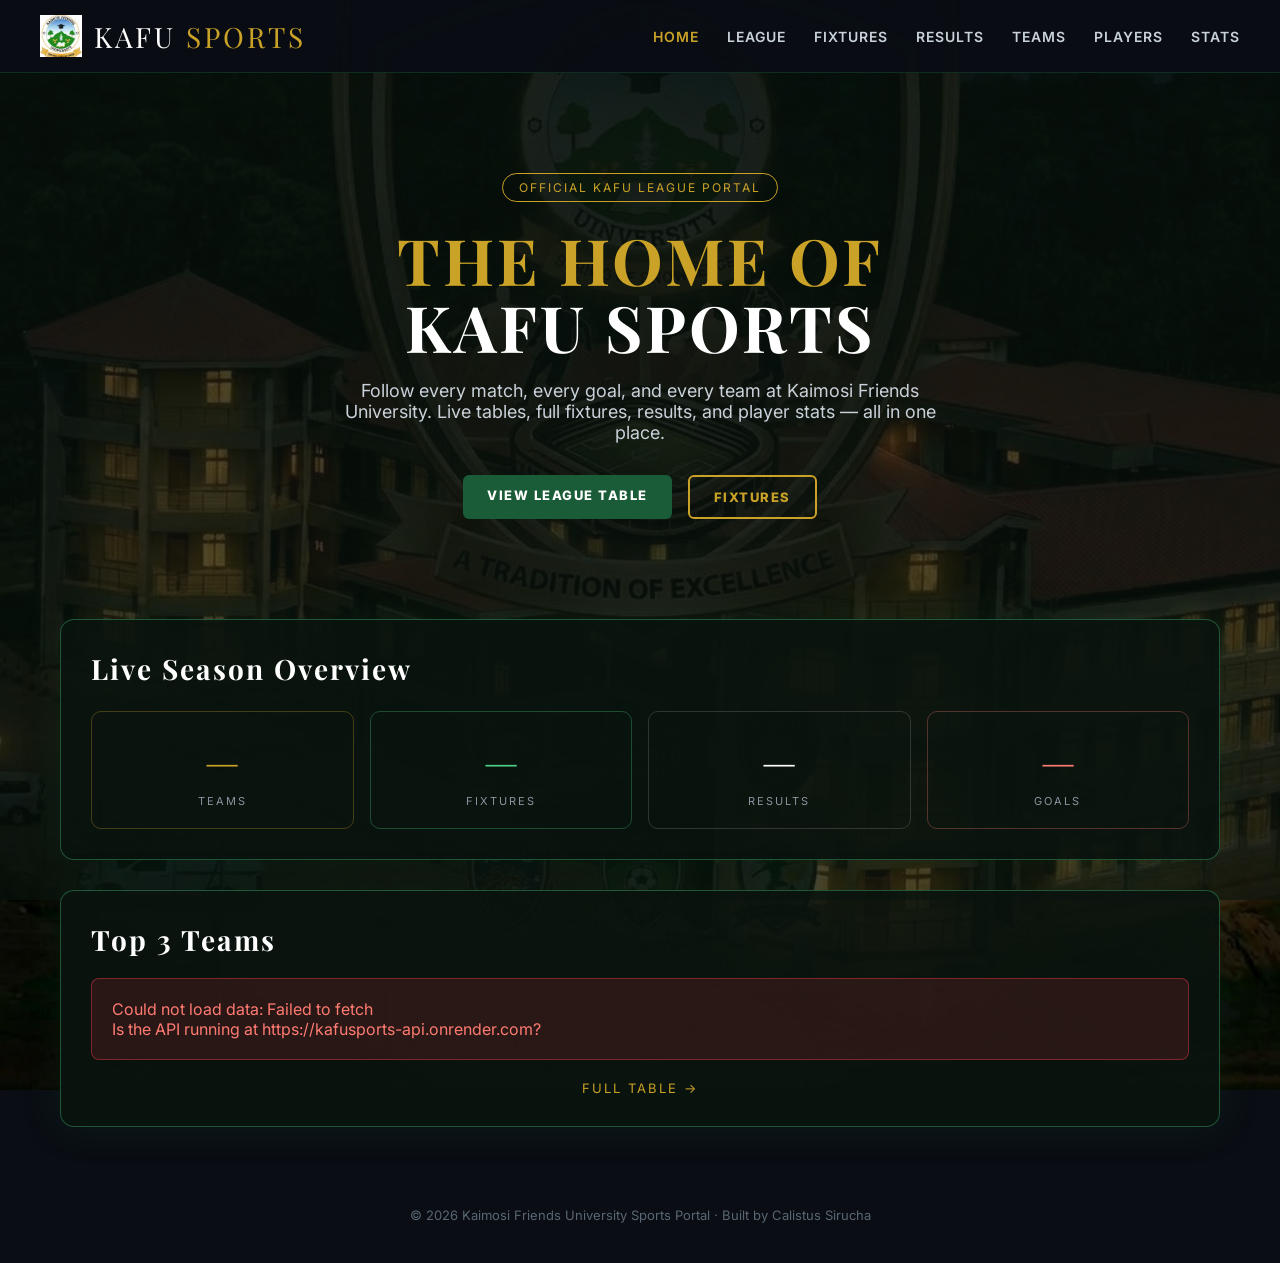
<file: index.html>
<!DOCTYPE html>
<html lang="en">
<head>
    <meta name="google-site-verification" content="x-C_Fi7UBBYQE144RLvunkbSmVlTTTq7prIg-m4RNas" />
    <meta charset="UTF-8">
    <meta name="viewport" content="width=device-width, initial-scale=1.0">
    <title>KAFU Sports Portal</title>
    <link rel="preconnect" href="https://fonts.googleapis.com">
    <link rel="preconnect" href="https://fonts.gstatic.com" crossorigin>
    <link href="https://fonts.googleapis.com/css2?family=Playfair+Display:wght@400;600;700;800&family=Inter:wght@400;500;600;700&display=swap" rel="stylesheet">
    <link rel="stylesheet" href="css/style.css">
</head>
<body>

<nav class="navbar">
    <a class="navbar-brand" href="index.html">
        <img src="images/kafu-logo.png" alt="KAFU"/>
        <span class="brand-text">KAFU <span class="brand-accent">SPORTS</span></span>
    </a>
    <button class="nav-toggle" id="navToggle">☰</button>
    <div class="nav-links" id="navLinks">
        <a href="index.html" class="active">Home</a>
        <a href="league.html">League</a>
        <a href="fixtures.html">Fixtures</a>
        <a href="results.html">Results</a>
        <a href="teams.html">Teams</a>
        <a href="players.html">Players</a>
        <a href="stats.html">Stats</a>
    </div>
</nav>

<main class="container">

    <!-- HERO -->
    <div style="text-align: center; padding: 60px 20px; margin-bottom: 40px;">
        <div style="display: inline-block; padding: 6px 16px; border: 1px solid #C9A227; border-radius: 50px; font-size: 12px; letter-spacing: 2px; color: #C9A227; margin-bottom: 24px;">
            OFFICIAL KAFU LEAGUE PORTAL
        </div>
        <h1 style="font-size: 64px; line-height: 1.05; margin-bottom: 20px;">
            THE HOME OF<br><span style="color: #FFFFFF;">KAFU SPORTS</span>
        </h1>
        <p style="font-size: 18px; color: #C9D1D9; max-width: 600px; margin: 0 auto 32px;">
            Follow every match, every goal, and every team at Kaimosi Friends University.
            Live tables, full fixtures, results, and player stats — all in one place.
        </p>
        <div style="display: flex; gap: 16px; justify-content: center; flex-wrap: wrap;">
            <a href="league.html" class="btn">View League Table</a>
            <a href="fixtures.html" class="btn btn-outline">Fixtures</a>
        </div>
    </div>

    <!-- LIVE STATS -->
    <div class="card" style="margin-bottom: 30px;">
        <h2 style="margin-bottom: 24px;">Live Season Overview</h2>
        <div id="statsGrid" style="display: grid; grid-template-columns: repeat(auto-fit, minmax(140px, 1fr)); gap: 16px;">
            <div style="text-align: center; padding: 20px; border: 1px solid rgba(201,162,39,0.3); border-radius: 10px;">
                <div id="statTeams" style="font-family: 'Playfair Display', serif; font-size: 42px; color: #C9A227;">—</div>
                <div style="font-size: 11px; letter-spacing: 2px; color: #8b949e; margin-top: 6px;">TEAMS</div>
            </div>
            <div style="text-align: center; padding: 20px; border: 1px solid rgba(77,208,134,0.3); border-radius: 10px;">
                <div id="statFixtures" style="font-family: 'Playfair Display', serif; font-size: 42px; color: #4DD086;">—</div>
                <div style="font-size: 11px; letter-spacing: 2px; color: #8b949e; margin-top: 6px;">FIXTURES</div>
            </div>
            <div style="text-align: center; padding: 20px; border: 1px solid rgba(255,255,255,0.15); border-radius: 10px;">
                <div id="statResults" style="font-family: 'Playfair Display', serif; font-size: 42px; color: #FFFFFF;">—</div>
                <div style="font-size: 11px; letter-spacing: 2px; color: #8b949e; margin-top: 6px;">RESULTS</div>
            </div>
            <div style="text-align: center; padding: 20px; border: 1px solid rgba(255,123,114,0.3); border-radius: 10px;">
                <div id="statGoals" style="font-family: 'Playfair Display', serif; font-size: 42px; color: #ff7b72;">—</div>
                <div style="font-size: 11px; letter-spacing: 2px; color: #8b949e; margin-top: 6px;">GOALS</div>
            </div>
        </div>
    </div>

    <!-- TOP 3 -->
    <div class="card">
        <h2 style="margin-bottom: 20px;">Top 3 Teams</h2>
        <div id="topThree">
            <div class="loading">Loading standings…</div>
        </div>
        <a href="league.html" style="display: block; text-align: center; margin-top: 20px; color: #C9A227; text-decoration: none; font-size: 13px; letter-spacing: 2px;">FULL TABLE →</a>
    </div>

</main>

<footer>© 2026 Kaimosi Friends University Sports Portal · Built by Calistus Sirucha</footer>

<script src="js/api.js"></script>
<script>
    // Hamburger menu
    document.getElementById('navToggle')?.addEventListener('click', function () {
        document.getElementById('navLinks').classList.toggle('open');
        this.textContent = document.getElementById('navLinks').classList.contains('open') ? '✕' : '☰';
    });

    // Load live data
    async function loadHome() {
        try {
            const [league, fixtures, results, stats] = await Promise.all([
                API.getLeague(),
                API.getFixtures(),
                API.getResults(),
                API.getStats()
            ]);

            // Stats
            document.getElementById('statTeams').textContent    = stats.totalTeams    ?? league.length;
            document.getElementById('statFixtures').textContent = fixtures.length;
            document.getElementById('statResults').textContent  = results.length;
            document.getElementById('statGoals').textContent    = stats.totalGoals    ?? 0;

            // Top 3
            const topThree = league.slice(0, 3);
            const html = topThree.map(t => `
                <div style="display: flex; justify-content: space-between; align-items: center; padding: 16px 0; border-bottom: 1px solid rgba(77,208,134,0.12);">
                    <div style="display: flex; align-items: center; gap: 16px;">
                        <span style="font-family: 'Playfair Display', serif; font-size: 24px; color: #C9A227; min-width: 28px;">${t.pos}</span>
                        <span style="font-weight: 600; color: #FFFFFF; font-size: 16px;">${t.team.name}</span>
                    </div>
                    <div style="display: flex; gap: 20px; font-size: 13px; color: #8b949e;">
                        <span>${t.wins}W ${t.draws}D ${t.losses}L</span>
                        <span style="font-weight: 700; color: #C9A227; font-size: 16px;">${t.points} pts</span>
                    </div>
                </div>
            `).join('');
            document.getElementById('topThree').innerHTML = html || '<div class="loading">No teams yet</div>';

        } catch (err) {
            console.error('Failed to load home data:', err);
            document.getElementById('topThree').innerHTML =
                `<div class="error">Could not load data: ${err.message}<br>Is the API running at ${API_BASE}?</div>`;
        }
    }

    loadHome();
</script>

</body>
</html>
</file>
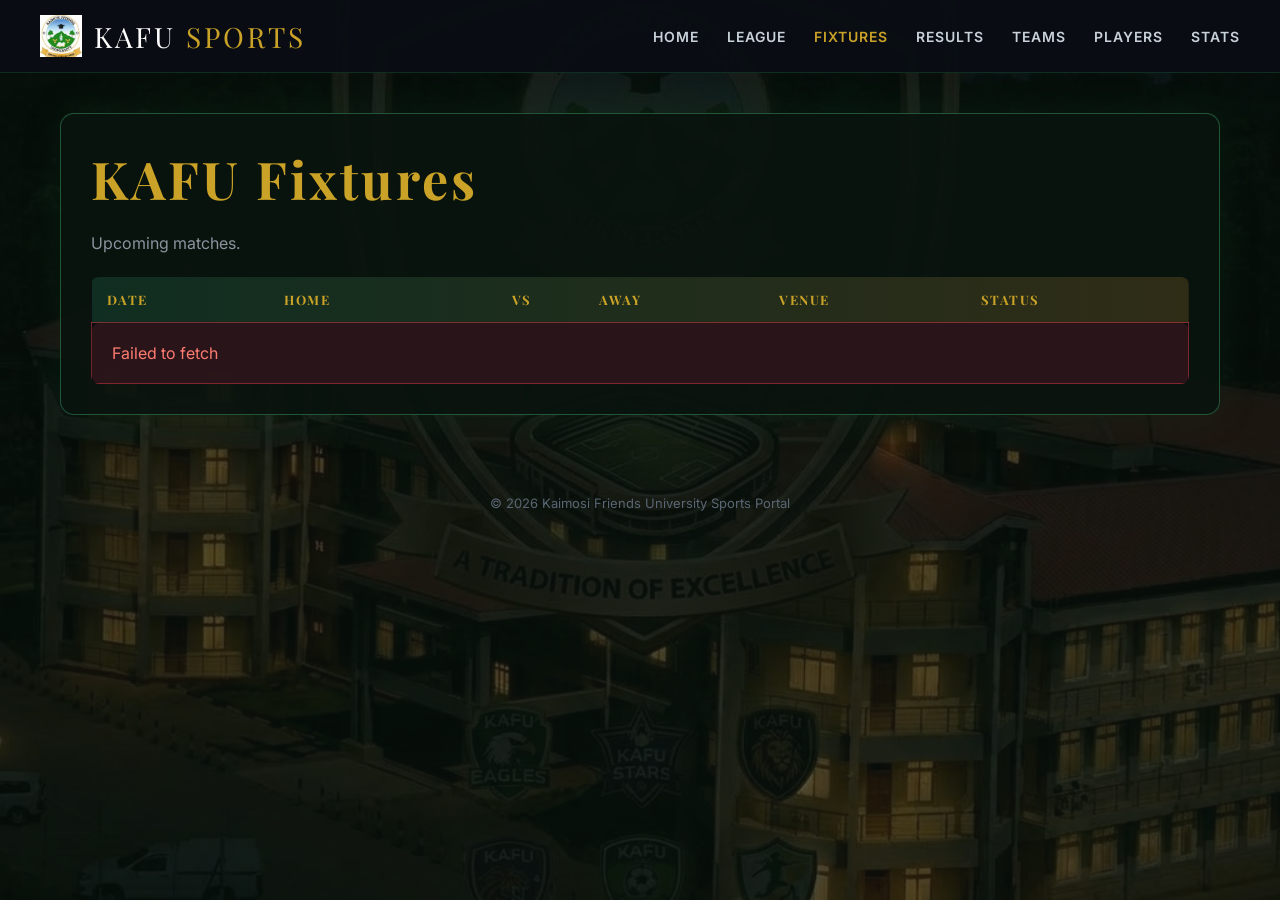
<file: fixtures.html>
<!DOCTYPE html>
<html lang="en">
<head>
    <meta name="google-site-verification" content="x-C_Fi7UBBYQE144RLvunkbSmVlTTTq7prIg-m4RNas" />
    <meta charset="UTF-8">
    <meta name="viewport" content="width=device-width, initial-scale=1.0">
    <title>Fixtures | KAFU Sports</title>
    <link href="https://fonts.googleapis.com/css2?family=Playfair+Display:wght@400;600;700;800&family=Inter:wght@400;500;600;700&display=swap" rel="stylesheet">
    <link rel="stylesheet" href="css/style.css">
</head>
<body>
<nav class="navbar">
    <a class="navbar-brand" href="index.html">
        <img src="images/kafu-logo.png" alt="KAFU"/>
        <span class="brand-text">KAFU <span class="brand-accent">SPORTS</span></span>
    </a>
    <button class="nav-toggle" id="navToggle">☰</button>
    <div class="nav-links" id="navLinks">
        <a href="index.html">Home</a>
        <a href="league.html">League</a>
        <a href="fixtures.html" class="active">Fixtures</a>
        <a href="results.html">Results</a>
        <a href="teams.html">Teams</a>
        <a href="players.html">Players</a>
        <a href="stats.html">Stats</a>
    </div>
</nav>
<main class="container">
    <div class="card">
        <h1>KAFU Fixtures</h1>
        <p style="color: #8b949e; margin-bottom: 24px;">Upcoming matches.</p>
        <div class="table-wrap">
            <table>
                <thead>
                    <tr>
                        <th>Date</th><th>Home</th><th style="text-align:center;">vs</th><th>Away</th><th>Venue</th><th>Status</th>
                    </tr>
                </thead>
                <tbody id="fixturesBody">
                    <tr><td colspan="6" class="loading">Loading…</td></tr>
                </tbody>
            </table>
        </div>
    </div>
</main>
<footer>© 2026 Kaimosi Friends University Sports Portal</footer>
<script src="js/api.js"></script>
<script>
document.getElementById('navToggle')?.addEventListener('click', function() {
    document.getElementById('navLinks').classList.toggle('open');
    this.textContent = document.getElementById('navLinks').classList.contains('open') ? '✕' : '☰';
});
(async () => {
    try {
        const fixtures = await API.getFixtures();
        const rows = fixtures.map(f => `
            <tr>
                <td>${f.matchDate ? new Date(f.matchDate).toLocaleString('en-GB', {day:'2-digit', month:'short', hour:'2-digit', minute:'2-digit'}) : '—'}</td>
                <td style="font-weight:600; color:#fff;">${f.homeTeam.name}</td>
                <td style="text-align:center; color:#C9A227;">vs</td>
                <td style="font-weight:600; color:#fff;">${f.awayTeam.name}</td>
                <td>${f.venue || '—'}</td>
                <td><span style="padding:4px 10px; border-radius:4px; font-size:11px; background:${f.status === 'COMPLETED' ? 'rgba(77,208,134,0.2)' : 'rgba(201,162,39,0.2)'}; color:${f.status === 'COMPLETED' ? '#4DD086' : '#C9A227'};">${f.status}</span></td>
            </tr>
        `).join('');
        document.getElementById('fixturesBody').innerHTML = rows || '<tr><td colspan="6" class="loading">No fixtures yet</td></tr>';
    } catch (err) {
        document.getElementById('fixturesBody').innerHTML = `<tr><td colspan="6" class="error">${err.message}</td></tr>`;
    }
})();
</script>
</body>
</html>
</file>
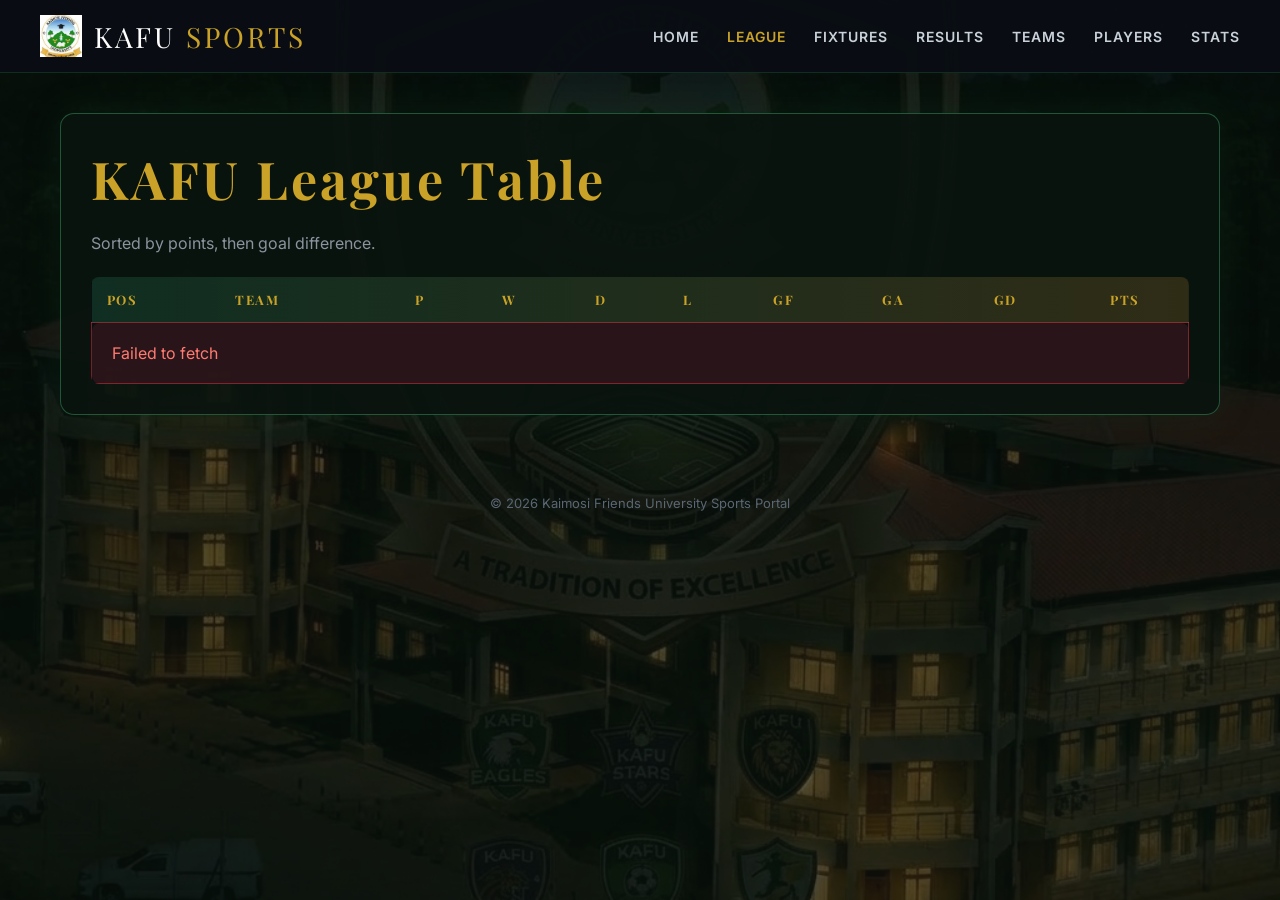
<file: league.html>
<!DOCTYPE html>
<html lang="en">
<head>
    <meta name="google-site-verification" content="x-C_Fi7UBBYQE144RLvunkbSmVlTTTq7prIg-m4RNas" />
    <meta charset="UTF-8">
    <meta name="viewport" content="width=device-width, initial-scale=1.0">
    <title>League Table | KAFU Sports</title>
    <link href="https://fonts.googleapis.com/css2?family=Playfair+Display:wght@400;600;700;800&family=Inter:wght@400;500;600;700&display=swap" rel="stylesheet">
    <link rel="stylesheet" href="css/style.css">
</head>
<body>
<nav class="navbar">
    <a class="navbar-brand" href="index.html">
        <img src="images/kafu-logo.png" alt="KAFU"/>
        <span class="brand-text">KAFU <span class="brand-accent">SPORTS</span></span>
    </a>
    <button class="nav-toggle" id="navToggle">☰</button>
    <div class="nav-links" id="navLinks">
        <a href="index.html">Home</a>
        <a href="league.html" class="active">League</a>
        <a href="fixtures.html">Fixtures</a>
        <a href="results.html">Results</a>
        <a href="teams.html">Teams</a>
        <a href="players.html">Players</a>
        <a href="stats.html">Stats</a>
    </div>
</nav>
<main class="container">
    <div class="card">
        <h1>KAFU League Table</h1>
        <p style="color: #8b949e; margin-bottom: 24px;">Sorted by points, then goal difference.</p>
        <div class="table-wrap">
            <table>
                <thead>
                    <tr>
                        <th>Pos</th><th>Team</th>
                        <th style="text-align:center;">P</th>
                        <th style="text-align:center;">W</th>
                        <th style="text-align:center;">D</th>
                        <th style="text-align:center;">L</th>
                        <th style="text-align:center;">GF</th>
                        <th style="text-align:center;">GA</th>
                        <th style="text-align:center;">GD</th>
                        <th style="text-align:center;">Pts</th>
                    </tr>
                </thead>
                <tbody id="leagueBody">
                    <tr><td colspan="10" class="loading">Loading…</td></tr>
                </tbody>
            </table>
        </div>
    </div>
</main>
<footer>© 2026 Kaimosi Friends University Sports Portal</footer>
<script src="js/api.js"></script>
<script>
document.getElementById('navToggle')?.addEventListener('click', function() {
    document.getElementById('navLinks').classList.toggle('open');
    this.textContent = document.getElementById('navLinks').classList.contains('open') ? '✕' : '☰';
});
(async () => {
    try {
        const league = await API.getLeague();
        const rows = league.map(t => `
            <tr>
                <td style="font-family:'Playfair Display',serif; font-size:20px; color:#C9A227;">${t.pos}</td>
                <td style="font-weight:600; color:#fff;">${t.team.name}</td>
                <td style="text-align:center;">${t.played}</td>
                <td style="text-align:center; color:#4DD086;">${t.wins}</td>
                <td style="text-align:center; color:#C9A227;">${t.draws}</td>
                <td style="text-align:center; color:#ff7b72;">${t.losses}</td>
                <td style="text-align:center;">${t.goalsFor}</td>
                <td style="text-align:center;">${t.goalsAgainst}</td>
                <td style="text-align:center; font-weight:600; color:${t.goalDifference > 0 ? '#4DD086' : t.goalDifference < 0 ? '#ff7b72' : '#C9D1D9'};">
                    ${t.goalDifference > 0 ? '+' : ''}${t.goalDifference}
                </td>
                <td style="text-align:center; font-family:'Playfair Display',serif; font-size:20px; color:#C9A227;">${t.points}</td>
            </tr>
        `).join('');
        document.getElementById('leagueBody').innerHTML = rows || '<tr><td colspan="10" class="loading">No teams yet</td></tr>';
    } catch (err) {
        document.getElementById('leagueBody').innerHTML = `<tr><td colspan="10" class="error">${err.message}</td></tr>`;
    }
})();
</script>
</body>
</html>
</file>
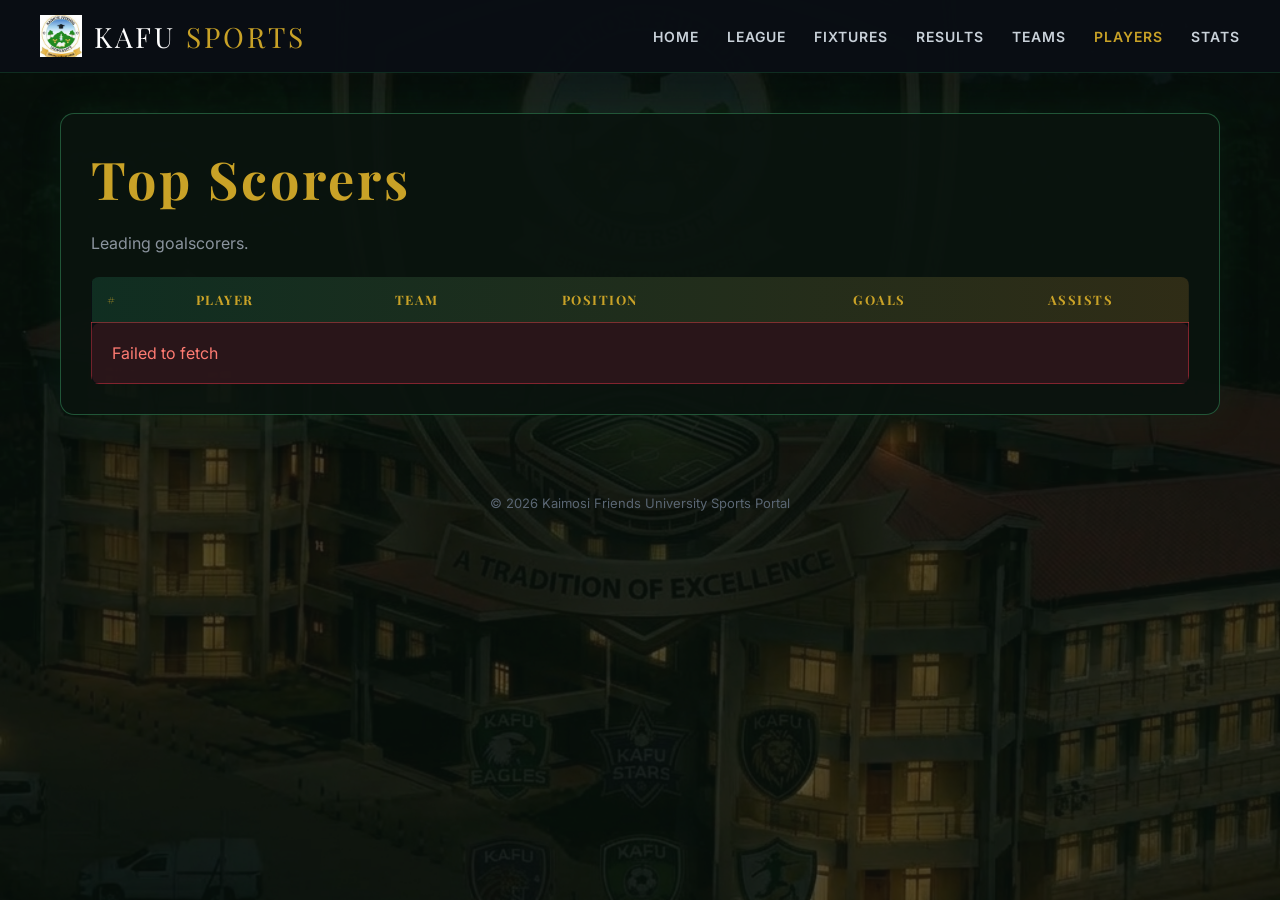
<file: players.html>
<!DOCTYPE html>
<html lang="en">
<head>
    <meta name="google-site-verification" content="x-C_Fi7UBBYQE144RLvunkbSmVlTTTq7prIg-m4RNas" />
    <meta charset="UTF-8">
    <meta name="viewport" content="width=device-width, initial-scale=1.0">
    <title>Players | KAFU Sports</title>
    <link href="https://fonts.googleapis.com/css2?family=Playfair+Display:wght@400;600;700;800&family=Inter:wght@400;500;600;700&display=swap" rel="stylesheet">
    <link rel="stylesheet" href="css/style.css">
</head>
<body>
<nav class="navbar">
    <a class="navbar-brand" href="index.html">
        <img src="images/kafu-logo.png" alt="KAFU"/>
        <span class="brand-text">KAFU <span class="brand-accent">SPORTS</span></span>
    </a>
    <button class="nav-toggle" id="navToggle">☰</button>
    <div class="nav-links" id="navLinks">
        <a href="index.html">Home</a>
        <a href="league.html">League</a>
        <a href="fixtures.html">Fixtures</a>
        <a href="results.html">Results</a>
        <a href="teams.html">Teams</a>
        <a href="players.html" class="active">Players</a>
        <a href="stats.html">Stats</a>
    </div>
</nav>
<main class="container">
    <div class="card">
        <h1>Top Scorers</h1>
        <p style="color: #8b949e; margin-bottom: 24px;">Leading goalscorers.</p>
        <div class="table-wrap">
            <table>
                <thead>
                    <tr>
                        <th>#</th><th>Player</th><th>Team</th><th>Position</th><th style="text-align:center;">Goals</th><th style="text-align:center;">Assists</th>
                    </tr>
                </thead>
                <tbody id="playersBody">
                    <tr><td colspan="6" class="loading">Loading…</td></tr>
                </tbody>
            </table>
        </div>
    </div>
</main>
<footer>© 2026 Kaimosi Friends University Sports Portal</footer>
<script src="js/api.js"></script>
<script>
document.getElementById('navToggle')?.addEventListener('click', function() {
    document.getElementById('navLinks').classList.toggle('open');
    this.textContent = document.getElementById('navLinks').classList.contains('open') ? '✕' : '☰';
});
(async () => {
    try {
        const players = await API.getPlayers();
        const rows = players.map((p, i) => `
            <tr>
                <td style="color:#C9A227; font-weight:bold;">${i + 1}</td>
                <td style="font-weight:600; color:#fff;">${p.name}</td>
                <td>${p.team ? p.team.name : '—'}</td>
                <td>${p.position || '—'}</td>
                <td style="text-align:center; font-family:'Playfair Display',serif; font-size:20px; color:#C9A227;">${p.goals || 0}</td>
                <td style="text-align:center; color:#4DD086;">${p.assists || 0}</td>
            </tr>
        `).join('');
        document.getElementById('playersBody').innerHTML = rows || '<tr><td colspan="6" class="loading">No players yet</td></tr>';
    } catch (err) {
        document.getElementById('playersBody').innerHTML = `<tr><td colspan="6" class="error">${err.message}</td></tr>`;
    }
})();
</script>
</body>
</html>
</file>
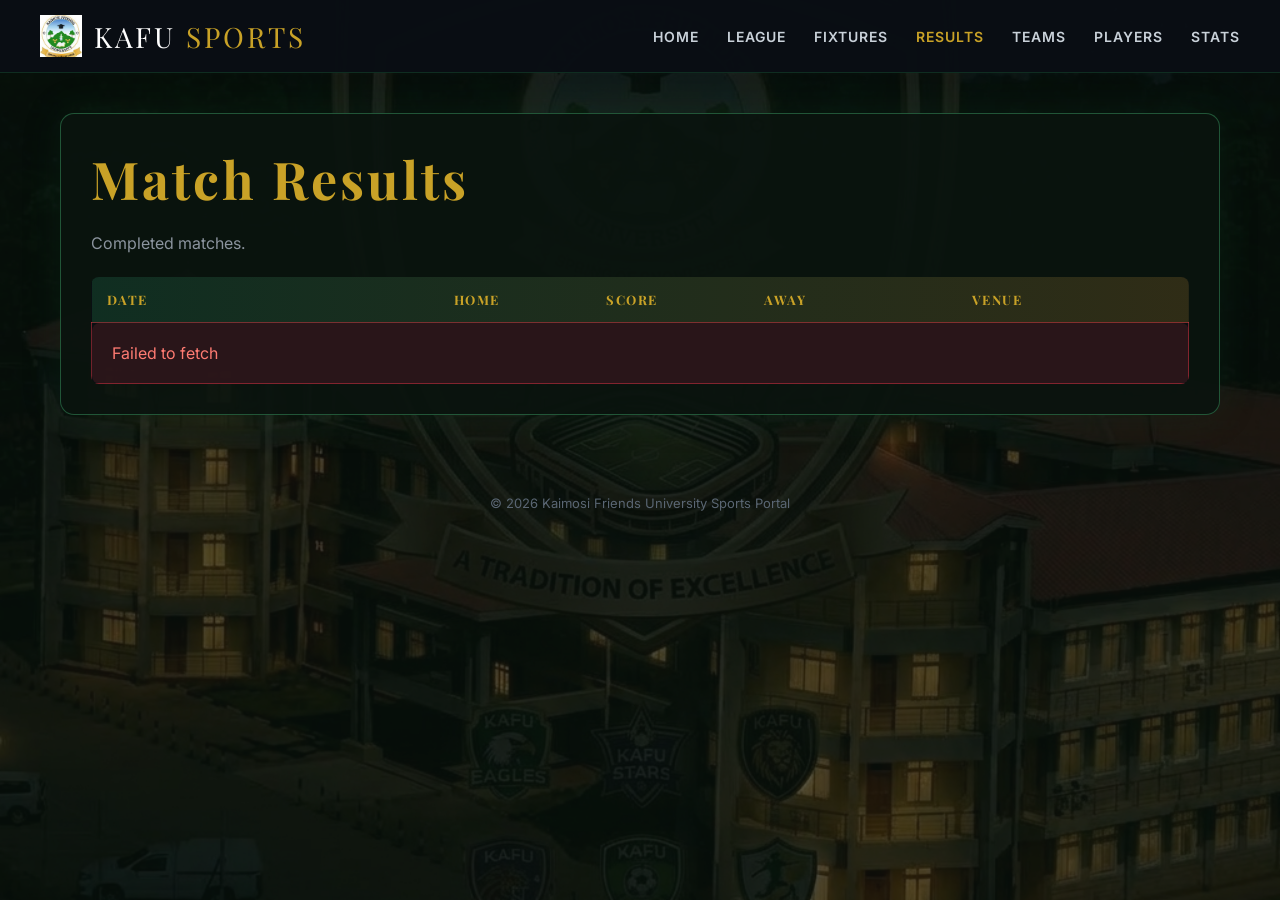
<file: results.html>
<!DOCTYPE html>
<html lang="en">
<head>
    <meta name="google-site-verification" content="x-C_Fi7UBBYQE144RLvunkbSmVlTTTq7prIg-m4RNas" />
    <meta charset="UTF-8">
    <meta name="viewport" content="width=device-width, initial-scale=1.0">
    <title>Results | KAFU Sports</title>
    <link href="https://fonts.googleapis.com/css2?family=Playfair+Display:wght@400;600;700;800&family=Inter:wght@400;500;600;700&display=swap" rel="stylesheet">
    <link rel="stylesheet" href="css/style.css">
</head>
<body>
<nav class="navbar">
    <a class="navbar-brand" href="index.html">
        <img src="images/kafu-logo.png" alt="KAFU"/>
        <span class="brand-text">KAFU <span class="brand-accent">SPORTS</span></span>
    </a>
    <button class="nav-toggle" id="navToggle">☰</button>
    <div class="nav-links" id="navLinks">
        <a href="index.html">Home</a>
        <a href="league.html">League</a>
        <a href="fixtures.html">Fixtures</a>
        <a href="results.html" class="active">Results</a>
        <a href="teams.html">Teams</a>
        <a href="players.html">Players</a>
        <a href="stats.html">Stats</a>
    </div>
</nav>
<main class="container">
    <div class="card">
        <h1>Match Results</h1>
        <p style="color: #8b949e; margin-bottom: 24px;">Completed matches.</p>
        <div class="table-wrap">
            <table>
                <thead>
                    <tr>
                        <th>Date</th><th style="text-align:right;">Home</th><th style="text-align:center;">Score</th><th>Away</th><th>Venue</th>
                    </tr>
                </thead>
                <tbody id="resultsBody">
                    <tr><td colspan="5" class="loading">Loading…</td></tr>
                </tbody>
            </table>
        </div>
    </div>
</main>
<footer>© 2026 Kaimosi Friends University Sports Portal</footer>
<script src="js/api.js"></script>
<script>
document.getElementById('navToggle')?.addEventListener('click', function() {
    document.getElementById('navLinks').classList.toggle('open');
    this.textContent = document.getElementById('navLinks').classList.contains('open') ? '✕' : '☰';
});
(async () => {
    try {
        const results = await API.getResults();
        const rows = results.map(r => `
            <tr>
                <td>${r.matchDate ? new Date(r.matchDate).toLocaleDateString('en-GB', {day:'2-digit', month:'short', year:'numeric'}) : '—'}</td>
                <td style="text-align:right; font-weight:600; color:#fff;">${r.homeTeam.name}</td>
                <td style="text-align:center; font-family:'Playfair Display',serif; font-size:22px; color:#C9A227; letter-spacing:2px;">${r.homeScore} - ${r.awayScore}</td>
                <td style="font-weight:600; color:#fff;">${r.awayTeam.name}</td>
                <td>${r.venue || '—'}</td>
            </tr>
        `).join('');
        document.getElementById('resultsBody').innerHTML = rows || '<tr><td colspan="5" class="loading">No results yet</td></tr>';
    } catch (err) {
        document.getElementById('resultsBody').innerHTML = `<tr><td colspan="5" class="error">${err.message}</td></tr>`;
    }
})();
</script>
</body>
</html>
</file>
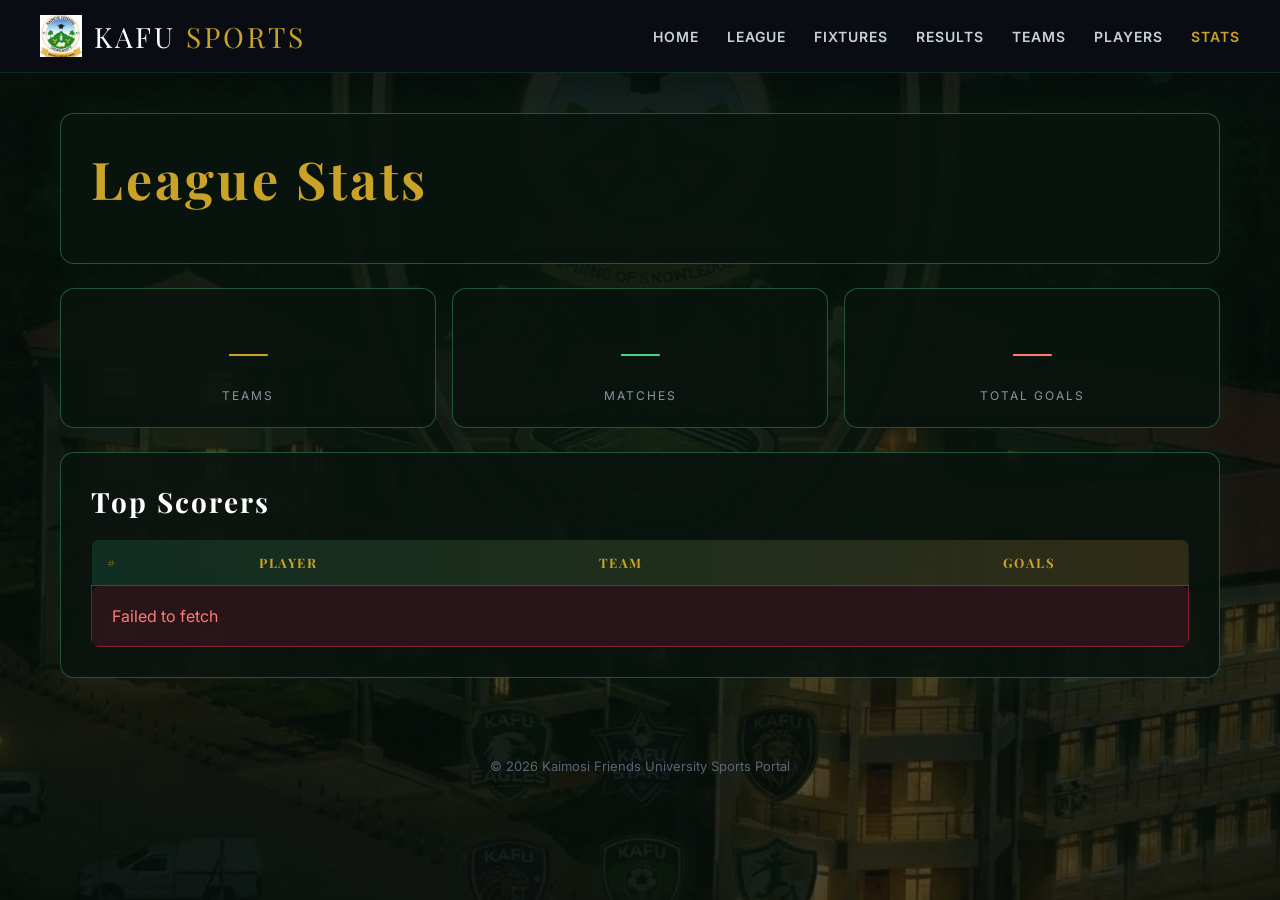
<file: stats.html>
<!DOCTYPE html>
<html lang="en">
<head>
    <meta name="google-site-verification" content="x-C_Fi7UBBYQE144RLvunkbSmVlTTTq7prIg-m4RNas" />
    <meta charset="UTF-8">
    <meta name="viewport" content="width=device-width, initial-scale=1.0">
    <title>Stats | KAFU Sports</title>
    <link href="https://fonts.googleapis.com/css2?family=Playfair+Display:wght@400;600;700;800&family=Inter:wght@400;500;600;700&display=swap" rel="stylesheet">
    <link rel="stylesheet" href="css/style.css">
</head>
<body>
<nav class="navbar">
    <a class="navbar-brand" href="index.html">
        <img src="images/kafu-logo.png" alt="KAFU"/>
        <span class="brand-text">KAFU <span class="brand-accent">SPORTS</span></span>
    </a>
    <button class="nav-toggle" id="navToggle">☰</button>
    <div class="nav-links" id="navLinks">
        <a href="index.html">Home</a>
        <a href="league.html">League</a>
        <a href="fixtures.html">Fixtures</a>
        <a href="results.html">Results</a>
        <a href="teams.html">Teams</a>
        <a href="players.html">Players</a>
        <a href="stats.html" class="active">Stats</a>
    </div>
</nav>
<main class="container">
    <div class="card" style="margin-bottom: 24px;">
        <h1>League Stats</h1>
    </div>
    <div style="display: grid; grid-template-columns: repeat(auto-fit, minmax(200px, 1fr)); gap: 16px; margin-bottom: 24px;">
        <div class="card" style="text-align:center; padding: 24px;">
            <div id="statTeams" style="font-family:'Playfair Display',serif; font-size:52px; color:#C9A227;">—</div>
            <div style="color:#8b949e; font-size:12px; letter-spacing:2px; margin-top:6px;">TEAMS</div>
        </div>
        <div class="card" style="text-align:center; padding: 24px;">
            <div id="statMatches" style="font-family:'Playfair Display',serif; font-size:52px; color:#4DD086;">—</div>
            <div style="color:#8b949e; font-size:12px; letter-spacing:2px; margin-top:6px;">MATCHES</div>
        </div>
        <div class="card" style="text-align:center; padding: 24px;">
            <div id="statGoals" style="font-family:'Playfair Display',serif; font-size:52px; color:#ff7b72;">—</div>
            <div style="color:#8b949e; font-size:12px; letter-spacing:2px; margin-top:6px;">TOTAL GOALS</div>
        </div>
    </div>
    <div class="card">
        <h2 style="margin-bottom: 20px;">Top Scorers</h2>
        <div class="table-wrap">
            <table>
                <thead>
                    <tr><th>#</th><th>Player</th><th>Team</th><th style="text-align:center;">Goals</th></tr>
                </thead>
                <tbody id="scorersBody">
                    <tr><td colspan="4" class="loading">Loading…</td></tr>
                </tbody>
            </table>
        </div>
    </div>
</main>
<footer>© 2026 Kaimosi Friends University Sports Portal</footer>
<script src="js/api.js"></script>
<script>
document.getElementById('navToggle')?.addEventListener('click', function() {
    document.getElementById('navLinks').classList.toggle('open');
    this.textContent = document.getElementById('navLinks').classList.contains('open') ? '✕' : '☰';
});
(async () => {
    try {
        const stats = await API.getStats();
        document.getElementById('statTeams').textContent   = stats.totalTeams ?? '—';
        document.getElementById('statMatches').textContent = stats.totalMatches ?? '—';
        document.getElementById('statGoals').textContent   = stats.totalGoals ?? '—';
        const scorers = (stats.topScorers || []).map((p, i) => `
            <tr>
                <td style="color:#C9A227; font-weight:bold;">${i + 1}</td>
                <td style="font-weight:600; color:#fff;">${p.name}</td>
                <td>${p.team ? p.team.name : '—'}</td>
                <td style="text-align:center; font-family:'Playfair Display',serif; font-size:20px; color:#C9A227;">${p.goals || 0}</td>
            </tr>
        `).join('');
        document.getElementById('scorersBody').innerHTML = scorers || '<tr><td colspan="4" class="loading">No players yet</td></tr>';
    } catch (err) {
        document.getElementById('scorersBody').innerHTML = `<tr><td colspan="4" class="error">${err.message}</td></tr>`;
    }
})();
</script>
</body>
</html>
</file>
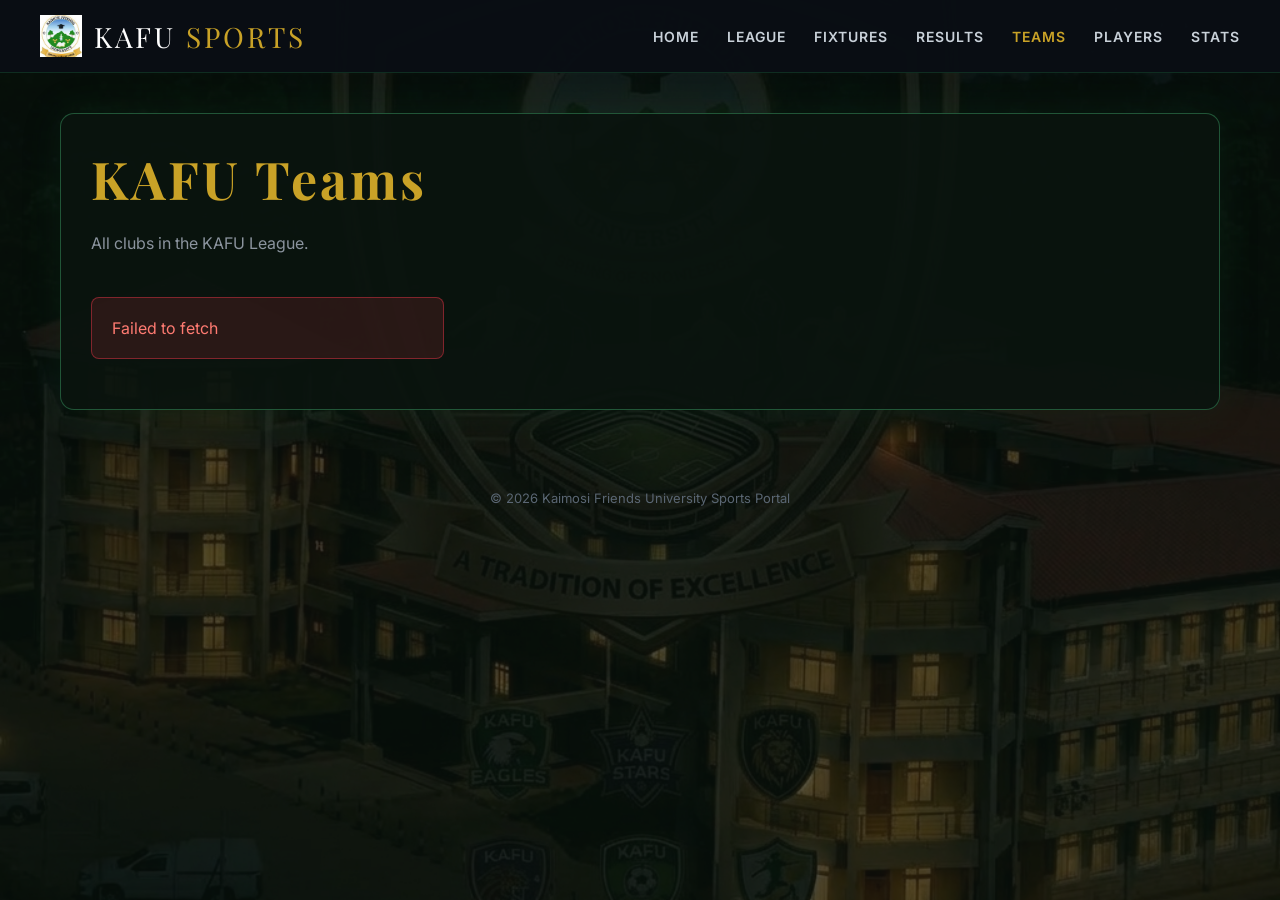
<file: teams.html>
<!DOCTYPE html>
<html lang="en">
<head>
    <meta name="google-site-verification" content="x-C_Fi7UBBYQE144RLvunkbSmVlTTTq7prIg-m4RNas" />
    <meta charset="UTF-8">
    <meta name="viewport" content="width=device-width, initial-scale=1.0">
    <title>Teams | KAFU Sports</title>
    <link href="https://fonts.googleapis.com/css2?family=Playfair+Display:wght@400;600;700;800&family=Inter:wght@400;500;600;700&display=swap" rel="stylesheet">
    <link rel="stylesheet" href="css/style.css">
</head>
<body>
<nav class="navbar">
    <a class="navbar-brand" href="index.html">
        <img src="images/kafu-logo.png" alt="KAFU"/>
        <span class="brand-text">KAFU <span class="brand-accent">SPORTS</span></span>
    </a>
    <button class="nav-toggle" id="navToggle">☰</button>
    <div class="nav-links" id="navLinks">
        <a href="index.html">Home</a>
        <a href="league.html">League</a>
        <a href="fixtures.html">Fixtures</a>
        <a href="results.html">Results</a>
        <a href="teams.html" class="active">Teams</a>
        <a href="players.html">Players</a>
        <a href="stats.html">Stats</a>
    </div>
</nav>
<main class="container">
    <div class="card">
        <h1>KAFU Teams</h1>
        <p style="color: #8b949e; margin-bottom: 24px;">All clubs in the KAFU League.</p>
        <div id="teamsGrid" style="display: grid; grid-template-columns: repeat(auto-fill, minmax(260px, 1fr)); gap: 20px;">
            <div class="loading">Loading…</div>
        </div>
    </div>
</main>
<footer>© 2026 Kaimosi Friends University Sports Portal</footer>
<script src="js/api.js"></script>
<script>
document.getElementById('navToggle')?.addEventListener('click', function() {
    document.getElementById('navLinks').classList.toggle('open');
    this.textContent = document.getElementById('navLinks').classList.contains('open') ? '✕' : '☰';
});
(async () => {
    try {
        const teams = await API.getTeams();
        const cards = teams.map(t => `
            <div style="background: rgba(10,20,15,0.9); border: 1px solid rgba(201,162,39,0.35); border-radius: 12px; padding: 24px; text-align: center;">
                <div style="font-size: 40px; margin-bottom: 12px;">⚽</div>
                <h3 style="color: #C9A227; margin-bottom: 8px; font-size: 20px;">${t.name}</h3>
                <p style="color: #8b949e; font-size: 13px; margin-bottom: 16px;">${t.sport || "Men's Football"}</p>
                <div style="display: flex; justify-content: space-around; padding-top: 14px; border-top: 1px solid rgba(255,255,255,0.1);">
                    <div><div style="color:#C9A227; font-weight:700; font-size:18px;">${t.points}</div><div style="color:#8b949e; font-size:11px;">PTS</div></div>
                    <div><div style="color:#4DD086; font-weight:700; font-size:18px;">${t.wins}</div><div style="color:#8b949e; font-size:11px;">W</div></div>
                    <div><div style="color:#C9D1D9; font-weight:700; font-size:18px;">${t.draws}</div><div style="color:#8b949e; font-size:11px;">D</div></div>
                    <div><div style="color:#ff7b72; font-weight:700; font-size:18px;">${t.losses}</div><div style="color:#8b949e; font-size:11px;">L</div></div>
                </div>
            </div>
        `).join('');
        document.getElementById('teamsGrid').innerHTML = cards || '<div class="loading">No teams yet</div>';
    } catch (err) {
        document.getElementById('teamsGrid').innerHTML = `<div class="error">${err.message}</div>`;
    }
})();
</script>
</body>
</html>
</file>
<file: css/style.css>
/* KAFU Sports — Shared Styles */

* { margin: 0; padding: 0; box-sizing: border-box; }

html {
    background: #0A0E14 url('../images/kafuu.png') no-repeat center center fixed;
    background-size: cover;
}

body {
    font-family: 'Inter', -apple-system, BlinkMacSystemFont, sans-serif;
    background: transparent;
    color: #F9FAFB;
    min-height: 100vh;
    position: relative;
}

body::before {
    content: "";
    position: fixed;
    inset: 0;
    background: rgba(10, 20, 15, 0.65);
    z-index: 0;
    pointer-events: none;
}

nav, main, footer, .container, .card { position: relative; z-index: 1; }

/* ---------- Navbar ---------- */
.navbar {
    background: rgba(10, 14, 20, 0.97);
    border-bottom: 1px solid rgba(26, 92, 56, 0.4);
    padding: 15px 40px;
    display: flex;
    align-items: center;
    justify-content: space-between;
    position: sticky;
    top: 0;
    z-index: 100;
}

.navbar-brand {
    display: flex;
    align-items: center;
    gap: 12px;
    text-decoration: none;
}

.navbar-brand img { width: 42px; height: 42px; }

.navbar-brand .brand-text {
    font-family: 'Playfair Display', serif;
    font-size: 28px;
    color: #FFFFFF;
    letter-spacing: 3px;
}
.navbar-brand .brand-accent { color: #C9A227; }

.nav-links { display: flex; gap: 28px; }
.nav-links a {
    color: #C9D1D9;
    text-decoration: none;
    font-weight: 600;
    font-size: 14px;
    letter-spacing: 1px;
    text-transform: uppercase;
    transition: color 0.2s;
}
.nav-links a:hover,
.nav-links a.active { color: #C9A227; }

.nav-toggle {
    display: none;
    background: transparent;
    border: 1px solid rgba(201, 162, 39, 0.5);
    color: #C9A227;
    font-size: 22px;
    padding: 6px 12px;
    border-radius: 6px;
    cursor: pointer;
    margin-left: auto;
}

/* ---------- Container ---------- */
.container {
    max-width: 1200px;
    margin: 40px auto;
    padding: 0 20px;
}

/* ---------- Cards ---------- */
.card {
    background: rgba(10, 20, 15, 0.92);
    border: 1px solid rgba(77, 208, 134, 0.35);
    border-radius: 14px;
    padding: 30px;
    box-shadow: 0 0 40px rgba(26, 92, 56, 0.15);
}

/* ---------- Buttons ---------- */
.btn {
    background: #1A5C38;
    color: #FFFFFF;
    padding: 12px 24px;
    border: none;
    border-radius: 6px;
    font-weight: 800;
    font-size: 13px;
    letter-spacing: 1.5px;
    text-transform: uppercase;
    cursor: pointer;
    text-decoration: none;
    display: inline-block;
    transition: all 0.2s ease;
}
.btn:hover { background: #C9A227; color: #0A0E14; }

.btn-outline {
    background: transparent;
    border: 2px solid #C9A227;
    color: #C9A227;
}
.btn-outline:hover { background: #C9A227; color: #0A0E14; }

/* ---------- Headings ---------- */
h1 {
    font-family: 'Playfair Display', serif;
    font-size: 52px;
    letter-spacing: 3px;
    color: #C9A227;
    margin-bottom: 20px;
}
h2 {
    font-family: 'Playfair Display', serif;
    font-size: 28px;
    letter-spacing: 2px;
    color: #FFFFFF;
    margin-bottom: 16px;
}
h3 { font-size: 20px; color: #C9A227; margin-bottom: 12px; }

/* ---------- Tables ---------- */
.table-wrap {
    overflow-x: auto;
    border-radius: 8px;
    background: rgba(10, 14, 20, 0.75);
}
table { width: 100%; border-collapse: collapse; }
thead { background: linear-gradient(90deg, rgba(26,92,56,0.4), rgba(201,162,39,0.2)); }
th {
    padding: 14px 15px;
    text-align: left;
    color: #C9A227;
    font-family: 'Playfair Display', serif;
    font-size: 13px;
    letter-spacing: 1.5px;
    text-transform: uppercase;
}
tbody tr { border-top: 1px solid rgba(77, 208, 134, 0.12); }
tbody tr:hover { background: rgba(77, 208, 134, 0.06); }
td { padding: 14px 15px; color: #C9D1D9; }

/* ---------- Forms ---------- */
input, select, textarea {
    width: 100%;
    padding: 12px 14px;
    background: #FFFFFF;
    color: #0A0E14;
    border: 2px solid #C9A227;
    border-radius: 8px;
    font-size: 15px;
    font-family: 'Inter', sans-serif;
    box-sizing: border-box;
    margin-bottom: 12px;
}
input:focus, select:focus, textarea:focus { outline: none; border-color: #1A5C38; }

/* ---------- Footer ---------- */
footer {
    text-align: center;
    padding: 40px 20px;
    color: #5a6673;
    font-size: 13px;
}

/* ---------- Loading / Error ---------- */
.loading {
    text-align: center;
    padding: 40px;
    color: #C9A227;
    font-size: 16px;
}
.error {
    padding: 20px;
    background: rgba(220,53,69,0.15);
    border: 1px solid rgba(220,53,69,0.5);
    border-radius: 8px;
    color: #ff7b72;
    margin: 20px 0;
}

/* ---------- Mobile ---------- */
@media (max-width: 768px) {
    .navbar { padding: 12px 16px; position: relative; }
    .navbar-brand .brand-text { font-size: 20px; }
    .navbar-brand img { width: 34px; height: 34px; }
    .nav-toggle { display: block; }
    .nav-links {
        position: absolute;
        top: 100%;
        left: 0; right: 0;
        display: none;
        flex-direction: column;
        background: rgba(10, 14, 20, 0.98);
        border-top: 1px solid rgba(201, 162, 39, 0.4);
        padding: 0;
    }
    .nav-links.open { display: flex; }
    .nav-links a {
        padding: 14px 20px;
        border-bottom: 1px solid rgba(201, 162, 39, 0.15);
    }
    h1 { font-size: 34px; }
    h2 { font-size: 22px; }
    .container { padding: 0 12px; }
    .card { padding: 20px 16px; }
}
</file>
